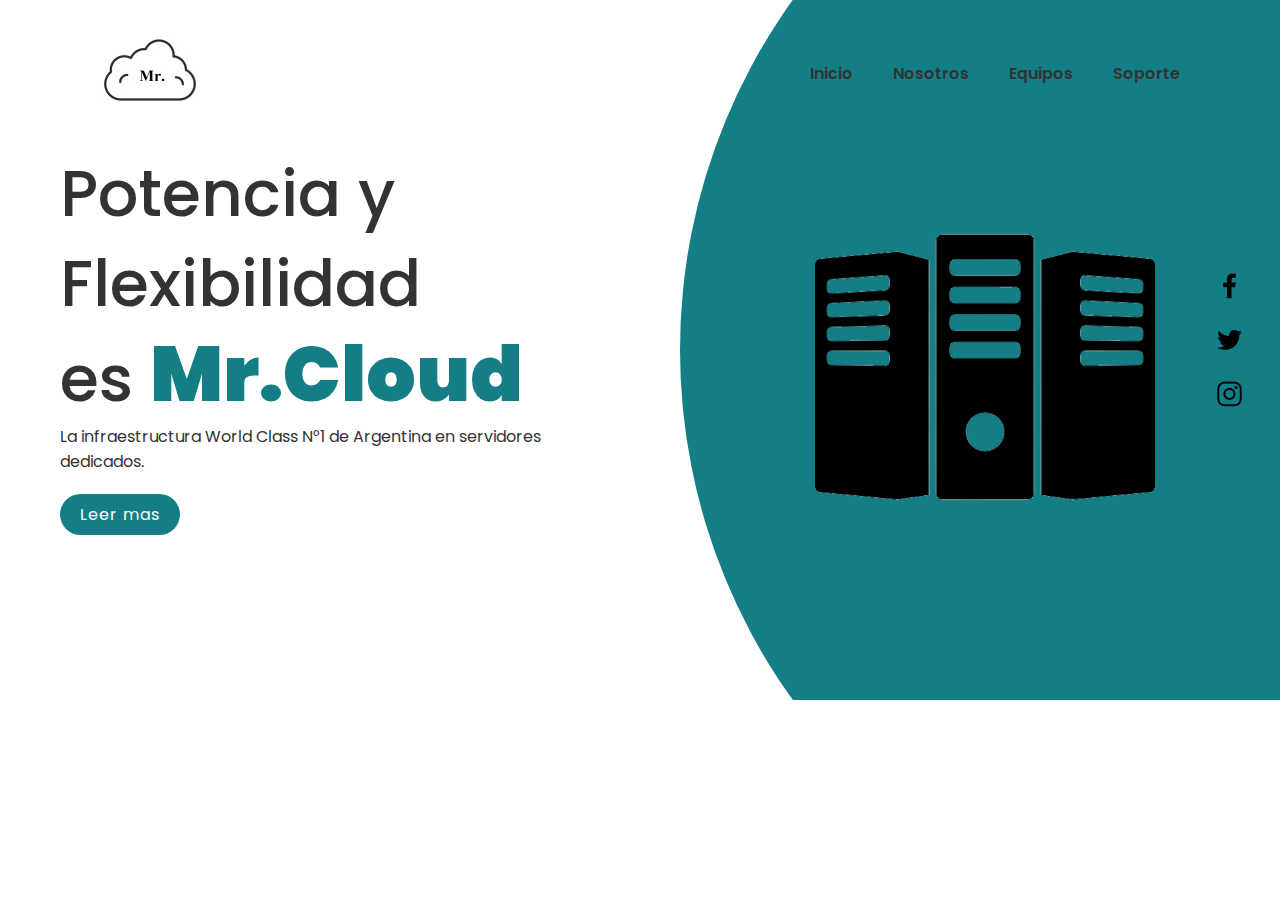
<file: Index.html>
<!DOCTYPE html>
<html lang="en">

<head>
    <meta charset="UTF-8">
    <title>Mr.Cloud *Servidores Dedicados*// Home</title>
    <link rel="stylesheet" href="/css/all.min.css">
    <link rel="stylesheet" href="css/index.css">
    <meta name="viewport" content="width=device-width, initial-scale=1.0">
</head>

<body>
    <section>
        <div class="circle"></div>
        <header>
            </div>
            <a href="#" class="logo"><img src="img/logoempresa.jpg"></a>
            <ul>
                <li><a href="index.html">Inicio</a></li>
                <li><a href="nosotros.html">Nosotros</a></li>
                <li><a href="Equipos.html">Equipos</a></li>
                <li><a href="Soporte.html">Soporte</a></li>
            </ul>

        </header>
        <div class="content">
            <div class="textbox">
                <h2>Potencia y Flexibilidad<br>es <span>Mr.Cloud</span></h2>
                <p>La infraestructura World Class N°1 de Argentina en servidores dedicados.

                </p>
                <a href="Nosotros.html">Leer mas</a>
            </div>
            <div class="Imgbox">
                <img src="img/1620331508047.png" class="servidores">

            </div>
            <ul class="sci">
                <li><a href="https://www.facebook.com/"><img src="img/facebook.png" alt=""> </a> </li>
                <li><a href="https://www.twitter.com"><img src="img/twitter.png" alt=""></a> </li>
                <li><a href="https://www.instagram.com"><img src="img/instagram.png" alt=""></a> </li>
            </ul>
        </div>
    </section>
</body>

</html>
</file>
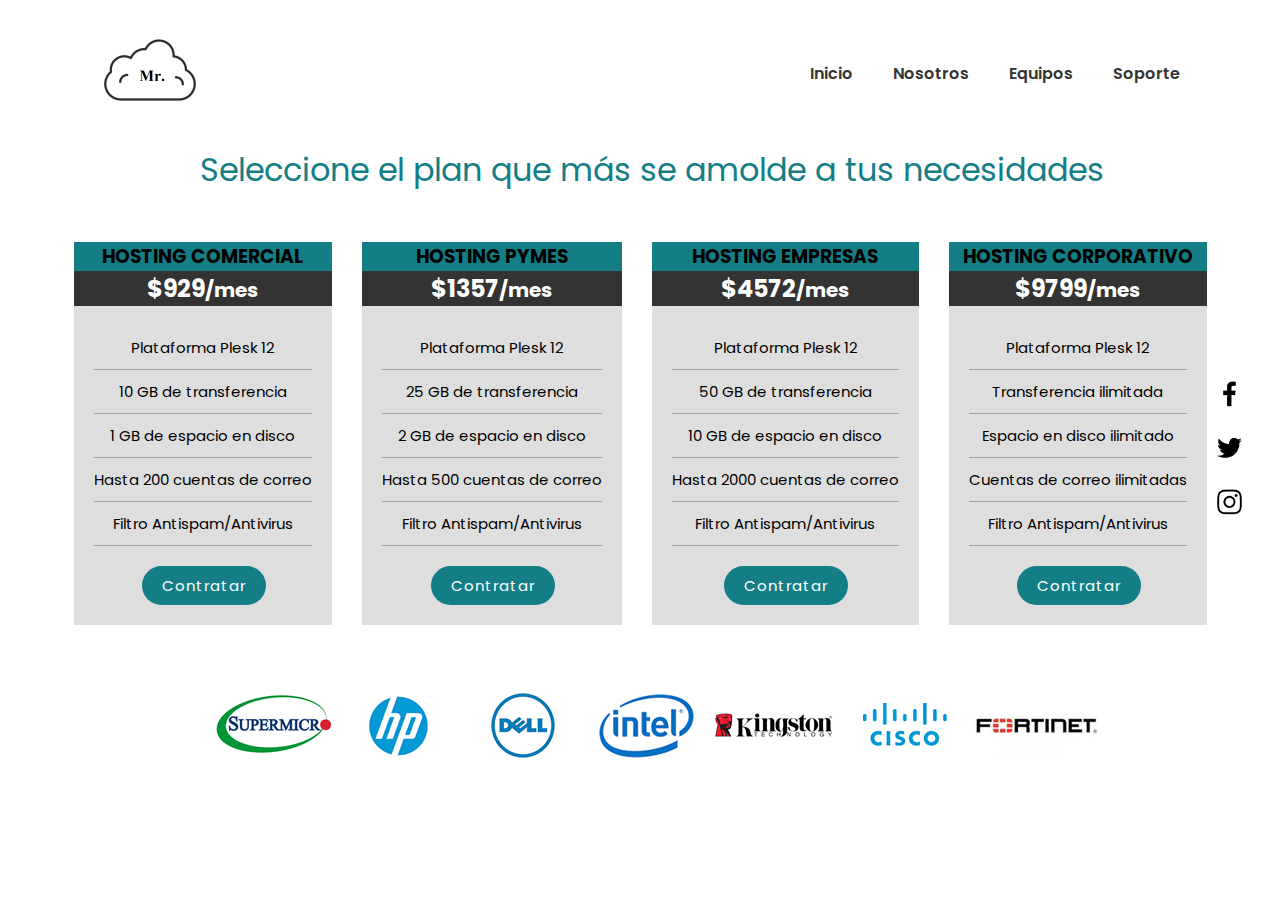
<file: Equipos.html>
<!DOCTYPE html>
<html lang="en">

<head>
    <meta charset="UTF-8">
    <title>Mr.Cloud//Equipos</title>
    <link rel="stylesheet" href="css/Equipos.css">
    <meta name="viewport" content="width=device-width, initial-scale=1.0">
</head>

<body>

    <section>

        <header>
            <a href="Index.html" class="logo"><img src="img/logoempresa.jpg"></a>
            <ul2>
                <li2><a href="index.html">Inicio</a></li2>
                <li2><a href="nosotros.html">Nosotros</a></li2>
                <li2><a href="Equipos.html">Equipos</a></li2>
                <li2><a href="Soporte.html">Soporte</a></li2>
            </ul2>
        </header>

        <ul class="sci">
            <li><a href="https://www.facebook.com/"><img src="img/facebook.png" alt=""></a> </li>
            <li><a href="https://www.twitter.com"><img src="img/twitter.png" alt=""></a> </li>
            <li><a href="https://www.instagram.com"><img src="img/instagram.png" alt=""></a> </li>
        </ul>

        <div class="content3">
            <div class="textbox3">
                <h2>Seleccione el plan que más se amolde a tus necesidades</h2>


            </div>
            <div class="hostingcontainer">
                <div class="hostingitem">
                    <div class="hostingtitle">
                        <h3>HOSTING COMERCIAL</h3>
                    </div>
                    <div class="hostingprice">
                        <h2>$929<small>/mes</small></h2>
                    </div>
                    <div class="hostingbody">
                        <p>Plataforma Plesk 12</p>
                        <p>10 GB de transferencia</p>
                        <p>1 GB de espacio en disco</p>
                        <p>Hasta 200 cuentas de correo</p>
                        <p>Filtro Antispam/Antivirus</p>
                        <a href="Soporte.html">Contratar</a>

                    </div>
                </div>

                <div class="hostingitem">
                    <div class="hostingtitle">
                        <h3>HOSTING PYMES</h3>
                    </div>
                    <div class="hostingprice">
                        <h2>$1357<small>/mes</small></h2>
                    </div>
                    <div class="hostingbody">
                        <p>Plataforma Plesk 12</p>
                        <p>25 GB de transferencia</p>
                        <p>2 GB de espacio en disco</p>
                        <p>Hasta 500 cuentas de correo</p>
                        <p>Filtro Antispam/Antivirus</p>
                        <a href="Soporte.html">Contratar</a>

                    </div>

                </div>
                <div class="hostingitem">
                    <div class="hostingtitle">
                        <h3>HOSTING EMPRESAS</h3>
                    </div>
                    <div class="hostingprice">
                        <h2>$4572<small>/mes</small></h2>
                    </div>
                    <div class="hostingbody">
                        <p>Plataforma Plesk 12</p>
                        <p>50 GB de transferencia</p>
                        <p>10 GB de espacio en disco</p>
                        <p>Hasta 2000 cuentas de correo</p>
                        <p>Filtro Antispam/Antivirus</p>
                        <a href="Soporte.html">Contratar</a>

                    </div>
                </div>
                <div class="hostingitem">
                    <div class="hostingtitle">
                        <h3>HOSTING CORPORATIVO</h3>
                    </div>
                    <div class="hostingprice">
                        <h2>$9799<small>/mes</small></h2>
                    </div>
                    <div class="hostingbody">
                        <p>Plataforma Plesk 12</p>
                        <p>Transferencia ilimitada</p>
                        <p>Espacio en disco ilimitado</p>
                        <p>Cuentas de correo ilimitadas</p>
                        <p>Filtro Antispam/Antivirus</p>
                        <a href="Soporte.html">Contratar</a>

                    </div>
                </div>
            </div>
        </div>



    </section>




</body>

            <footer>
                <div class="imagenfooter">
                    <img src="img/Captura de pantalla 2021-05-07 150615.png" alt="">  
                </div>

            </footer>

</html>
</file>
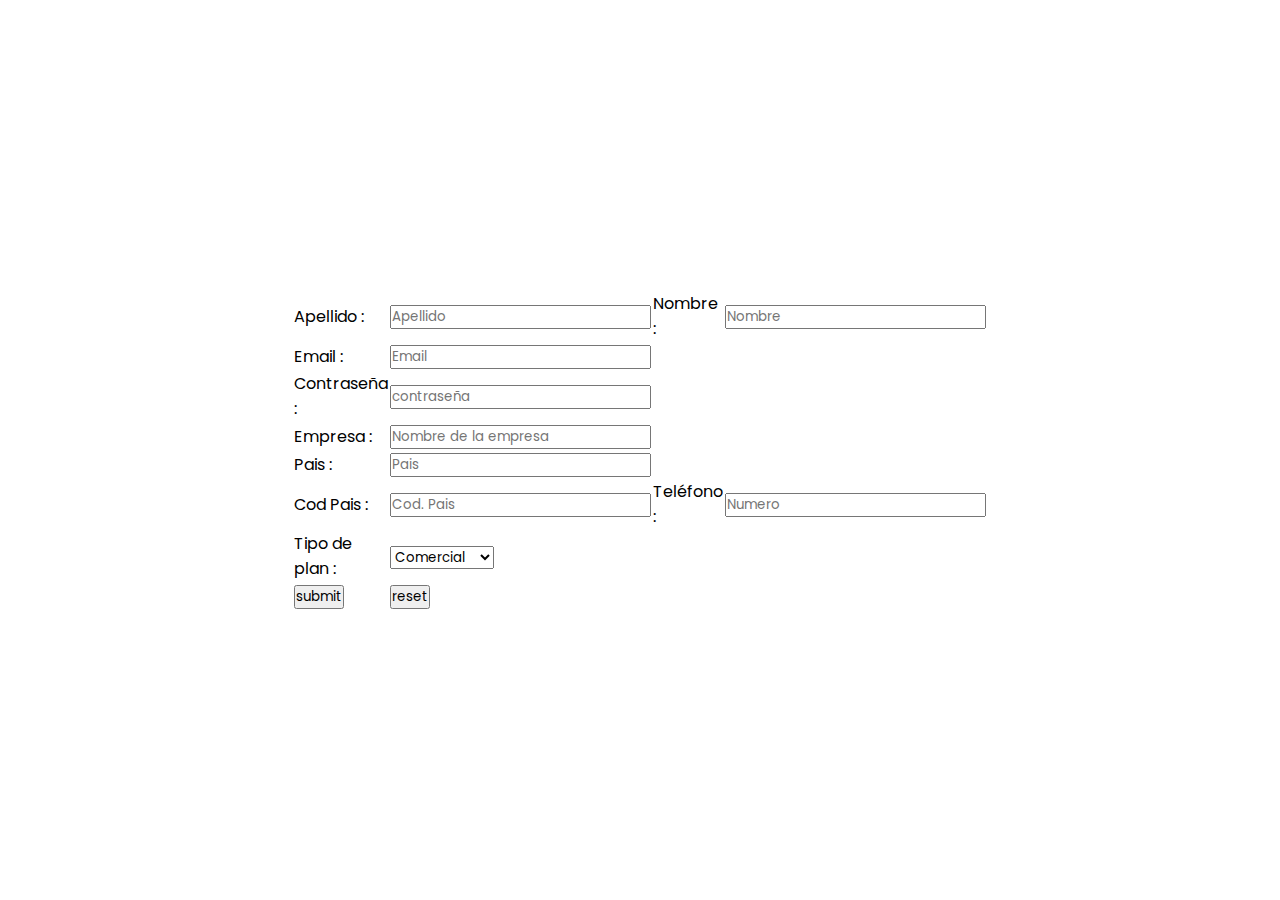
<file: form.html>
<!DOCTYPE html>
<html lang="en">


<head>
    <meta charset="UTF-8">
    <title>Registro Formulario</title>
    <meta name="viewport" content="width=device-width, initial-scale=1.0">
    <link rel="stylesheet" href="css/form.css">
    
</head>

<body>
    <div class="contenedorformulario">
        <form>
            <table>

                <tr>
                    <td>
                        Apellido :
                    </td>

                    <td>
                        <input type="text" placeholder="Apellido" Apellido="" pattern="[A,Z], [a,z] [0,9]" required>
                    </td>



                    <td>
                        Nombre :
                    </td>
                    <td>
                        <input type="text" placeholder="Nombre" name="" pattern="[A,Z], [a,z] [0,9]" required>
                    </td>
                </tr>

                <tr>
                    <td>
                        Email :
                    </td>
                    <td>
                        <input type="text" placeholder="Email" name="" pattern="[A,Z], [a,z] [0,9], @, ." required>
                    </td>
                </tr>

                <tr>
                    <td>
                        Contraseña :
                    </td>
                    <td>
                        <input type="contraseña" placeholder="contraseña" name="" pattern="[A,Z], [a,z] [0,9]" required>
                    </td>

                </tr>

                <tr>
                    <td>
                        Empresa :
                    </td>
                    <td>
                        <input type="text" placeholder="Nombre de la empresa" name="" pattern="[A,Z], [a,z] [0,9]" required>
                    </td>
                </tr>

                <tr>
                    <td>
                        Pais :
                    </td>
                    <td>
                        <input type="text" placeholder="Pais" name="" pattern="[A,Z], [a,z]" required>
                    </td>
                </tr>

                <tr>
                    <td>
                        Cod Pais :
                    </td>
                    <td>
                        <input type="text" placeholder="Cod. Pais" name=""pattern="[0,9]" required>
                    </td>

                    <td>
                        Teléfono :
                    </td>
                    <td>
                        <input type="text" placeholder="Numero" name="" pattern="[0,9]" required>
                    </td>
                </tr>

                <tr>
                    <td>
                        Tipo de plan :
                    </td>
                    <td>
                        <select>
                            <option>Comercial</option>
                            <option>Pymes</option>
                            <option>Empresas</option>
                            <option>Corporativo</option>
                        </select>
                    </td>
                </tr>

                <tr>

                    <td>
                        <input type="submit" value="submit">
                    </td>
                    <td><input type="reset" value="reset">
                    </td>

                </tr>

            </table>
        </form>
    </div>
</body>

</html>
</file>
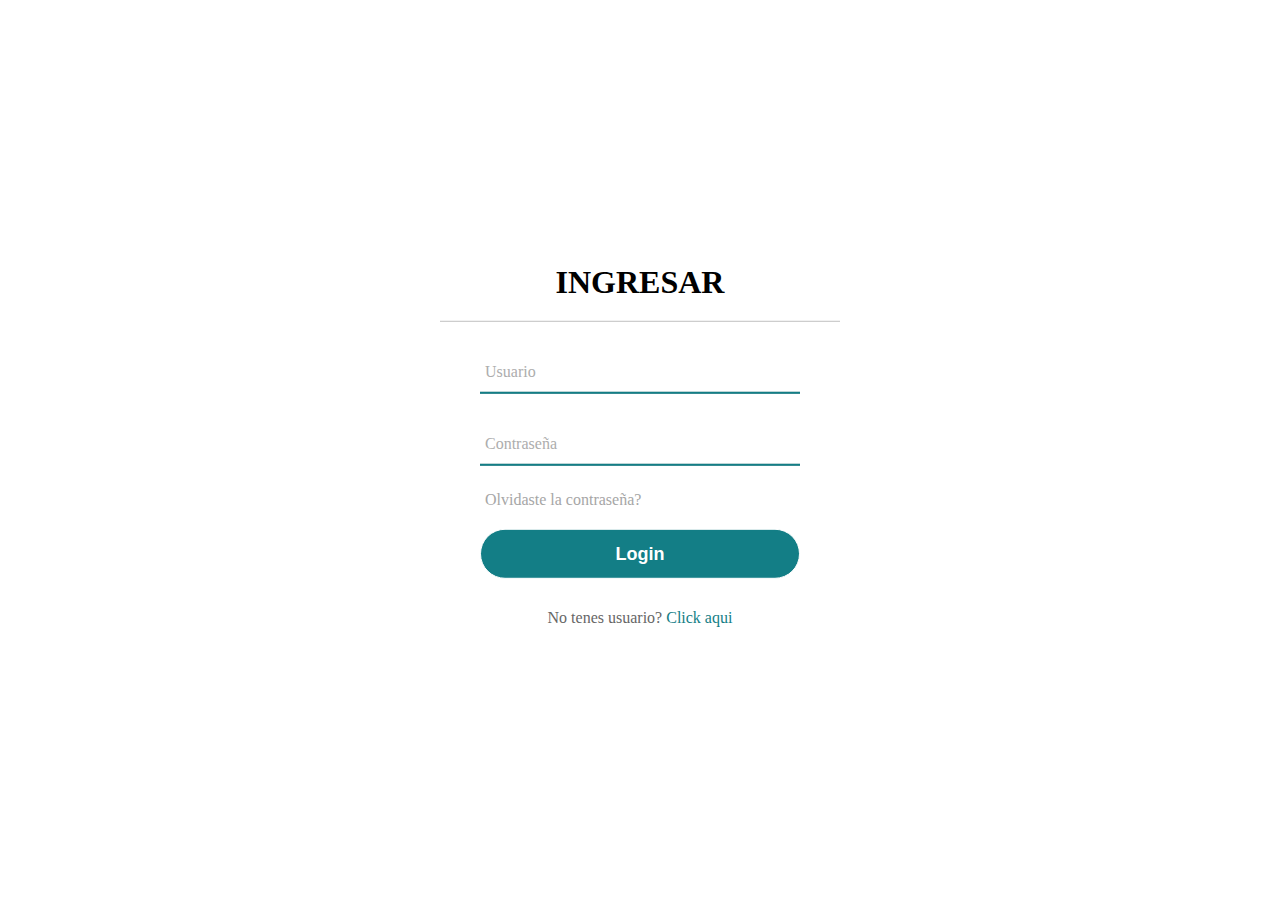
<file: loggin.html>
<!DOCTYPE html>
<html lang="en">

<head>
    <meta charset="UTF-8">
    <link rel="stylesheet" href="css/loggin.css">
    <meta name="viewport" content="width=device-width, initial-scale=1.0">
    <title>login</title>
</head>

<body>
    <div class="center">
        <h1>INGRESAR</h1>
        <form method="post">
            <div class="txt_field">
                <input type="text" required>
                <span></span>
                <label>Usuario</label>
            </div>
            <div class="txt_field">
                <input type="password" required>
                <span></span>
                <label>Contraseña</label>
            </div>
            <div class="pass">Olvidaste la contraseña?</div>
            <input type="submit" value="Login">
            <div class="signup_link">
                No tenes usuario? <a href="form.html">Click aqui</a>
            </div>
        </form>
    </div>
</body>

</html>
</file>
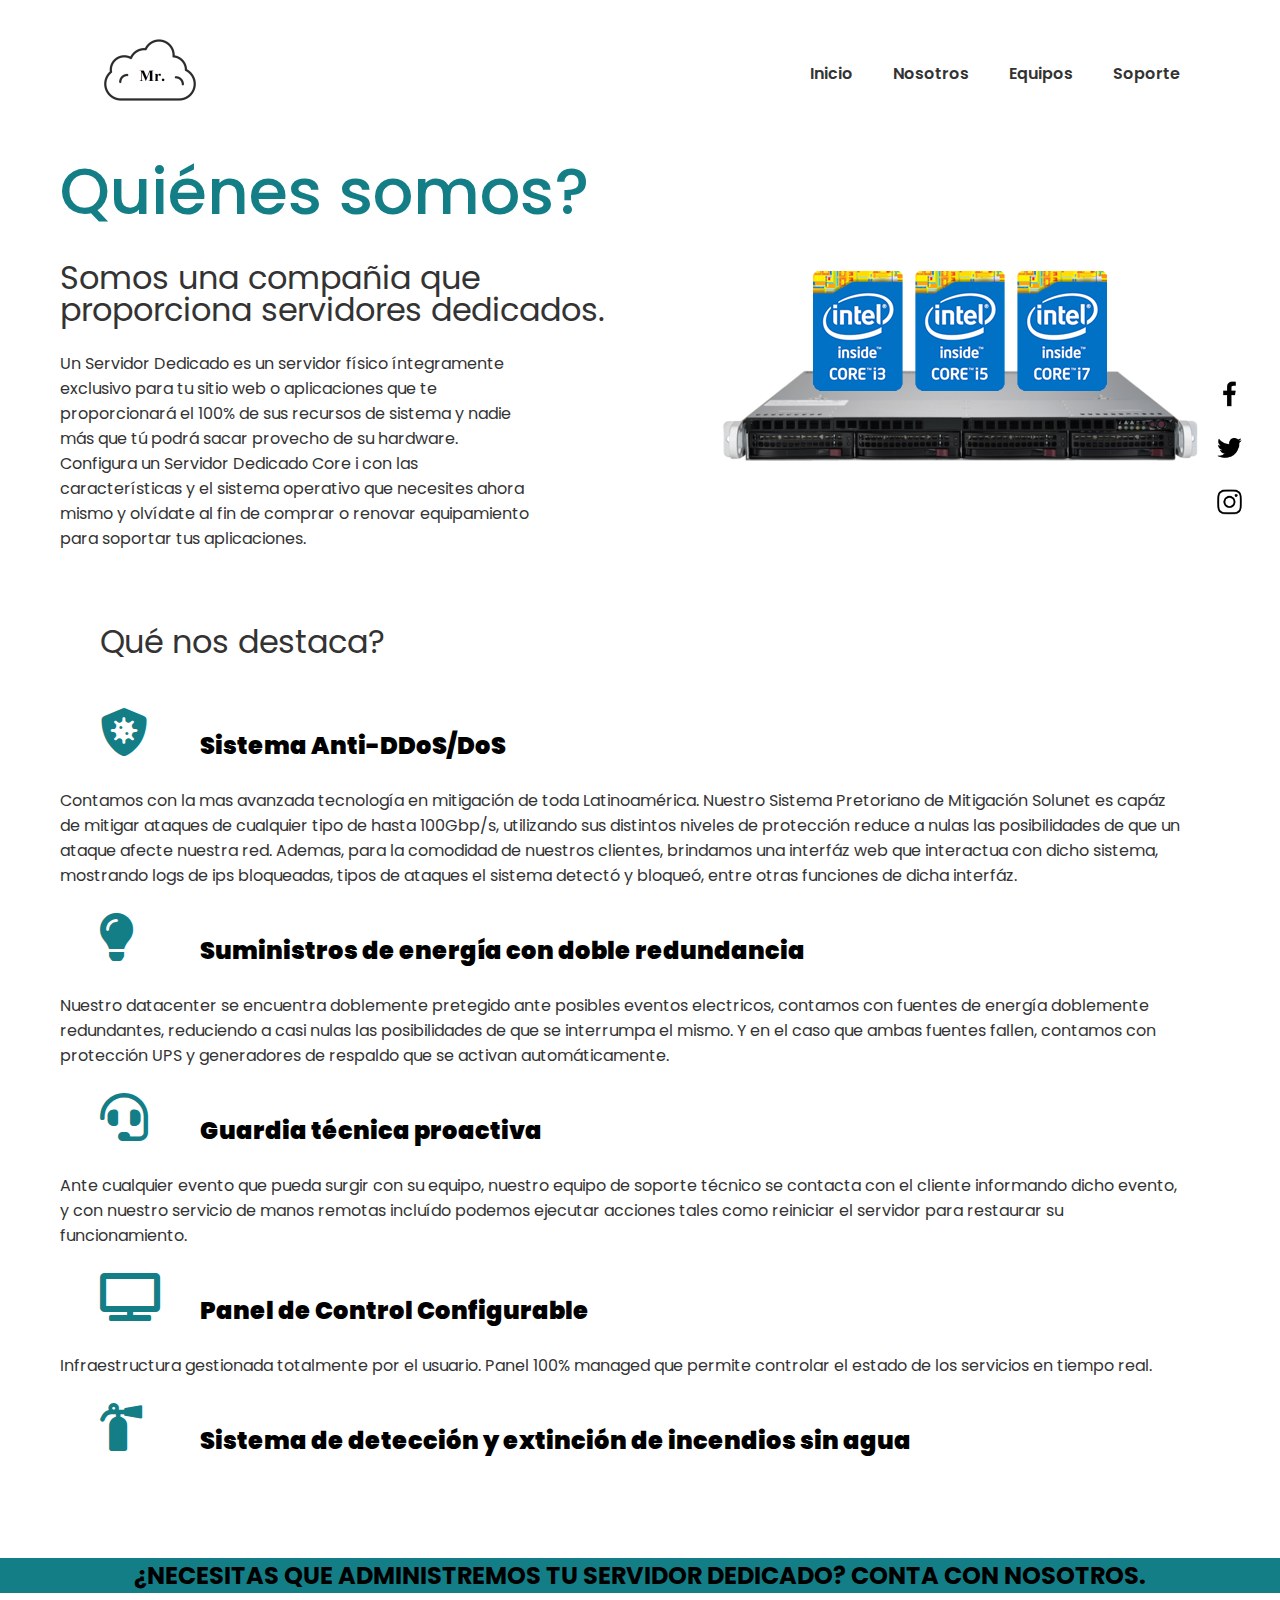
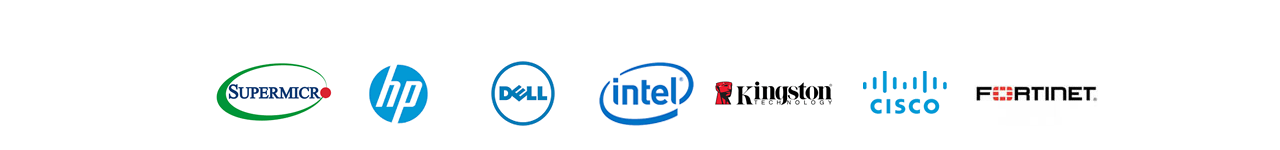
<file: Nosotros.html>
<!DOCTYPE html>
<html lang="en">

<head>
    <meta charset="UTF-8">
    <title>Mr.Cloud//Nosotros</title>
    <link rel="stylesheet" href="css/all.min.css">
    <link rel="stylesheet" href="css/Nosotros.css">
    <meta name="viewport" content="width=device-width, initial-scale=1.0">
</head>

<body>

    <section>

        <header>
            <a href="Index.html" class="logo"><img src="img/logoempresa.jpg"></a>
            <ul2>
                <li2><a href="index.html">Inicio</a></li2>
                <li2><a href="nosotros.html">Nosotros</a></li2>
                <li2><a href="Equipos.html">Equipos</a></li2>
                <li2><a href="Soporte.html">Soporte</a></li2>
            </ul2>
        </header>
        </div>
        <ul class="sci">
            <li><a href="https://www.facebook.com/"><img src="img/facebook.png" alt=""></a> </li>
            <li><a href="https://www.twitter.com"><img src="img/twitter.png" alt=""></a> </li>
            <li><a href="https://www.instagram.com"><img src="img/instagram.png" alt=""></a> </li>
        </ul>

        <div class="content2">
            <div class="textbox2">
                <h2>Quiénes somos?</h2>
                <br>
                <h3>Somos una compañia que proporciona servidores dedicados.</h3>
                <p><br>Un Servidor Dedicado es un servidor físico íntegramente exclusivo para tu sitio web o
                    aplicaciones que te proporcionará el 100% de sus recursos de sistema y nadie más
                    que tú podrá sacar provecho de su hardware. Configura un Servidor Dedicado Core i con las
                    características y el sistema operativo que necesites ahora mismo y olvídate al fin de comprar o
                    renovar equipamiento para soportar tus aplicaciones.
                </p>
            </div>

            <div class="Imgboxcore">
                <img src="img/servidor_logos_corei.png" alt="">
            </div>
        </div>
    </section>

    <article> 
        <br><br><br>

        <div class="content2">
            <div class="textbox2">
                <h4>Qué nos destaca?</h4>
                <br><br>
                <i class="fas fa-shield-virus fa-3x"></i>
                <h6>Sistema Anti-DDoS/DoS</h6><br><p>Contamos con la mas avanzada tecnología en mitigación de toda Latinoamérica. Nuestro Sistema Pretoriano de Mitigación Solunet es capáz de mitigar ataques de cualquier tipo de hasta 100Gbp/s, utilizando sus distintos niveles de protección reduce a nulas las posibilidades de que un ataque afecte nuestra red. Ademas, para la comodidad de nuestros clientes, brindamos una interfáz web que interactua con dicho sistema, mostrando logs de ips bloqueadas, tipos de ataques el sistema detectó y bloqueó, entre otras funciones de dicha interfáz.</p>
                <br>
                <i class="fas fa-lightbulb fa-3x"></i>
                <h6>Suministros de energía con doble redundancia</h6><br><p>Nuestro datacenter se encuentra doblemente pretegido ante posibles eventos electricos, contamos con fuentes de energía doblemente redundantes, reduciendo a casi nulas las posibilidades de que se interrumpa el mismo. Y en el caso que ambas fuentes fallen, contamos con protección UPS y generadores de respaldo que se activan automáticamente.</p>
                <br>
                <i class="fas fa-headset fa-3x"></i>
                <h6>Guardia técnica proactiva</h6><br><p>Ante cualquier evento que pueda surgir con su equipo, nuestro equipo de soporte técnico se contacta con el cliente informando dicho evento, y con nuestro servicio de manos remotas incluído podemos ejecutar acciones tales como reiniciar el servidor para restaurar su funcionamiento.</p>
                <br>
                <i class="fas fa-tv fa-3x"></i>
                <h6>Panel de Control Configurable</h6><br><p>Infraestructura gestionada totalmente por el usuario. Panel 100% managed que permite controlar el estado de los servicios en tiempo real.</p>
                <br>
                <i class="fas fa-fire-extinguisher fa-3x"></i>
                <h6>Sistema de detección y extinción de incendios sin agua</h6>
            </div>
        </div>
    
    </article>
    <footer>    
    
        <div class=textfooter>
            <h2>¿NECESITAS QUE ADMINISTREMOS TU SERVIDOR DEDICADO? CONTA CON NOSOTROS.</h2>
        </div>

        
        <div class="imagenfooter">
            <img src="img/Captura de pantalla 2021-05-07 150615.png" alt="">  
        </div>

    </footer>
</body>

</html>
</file>
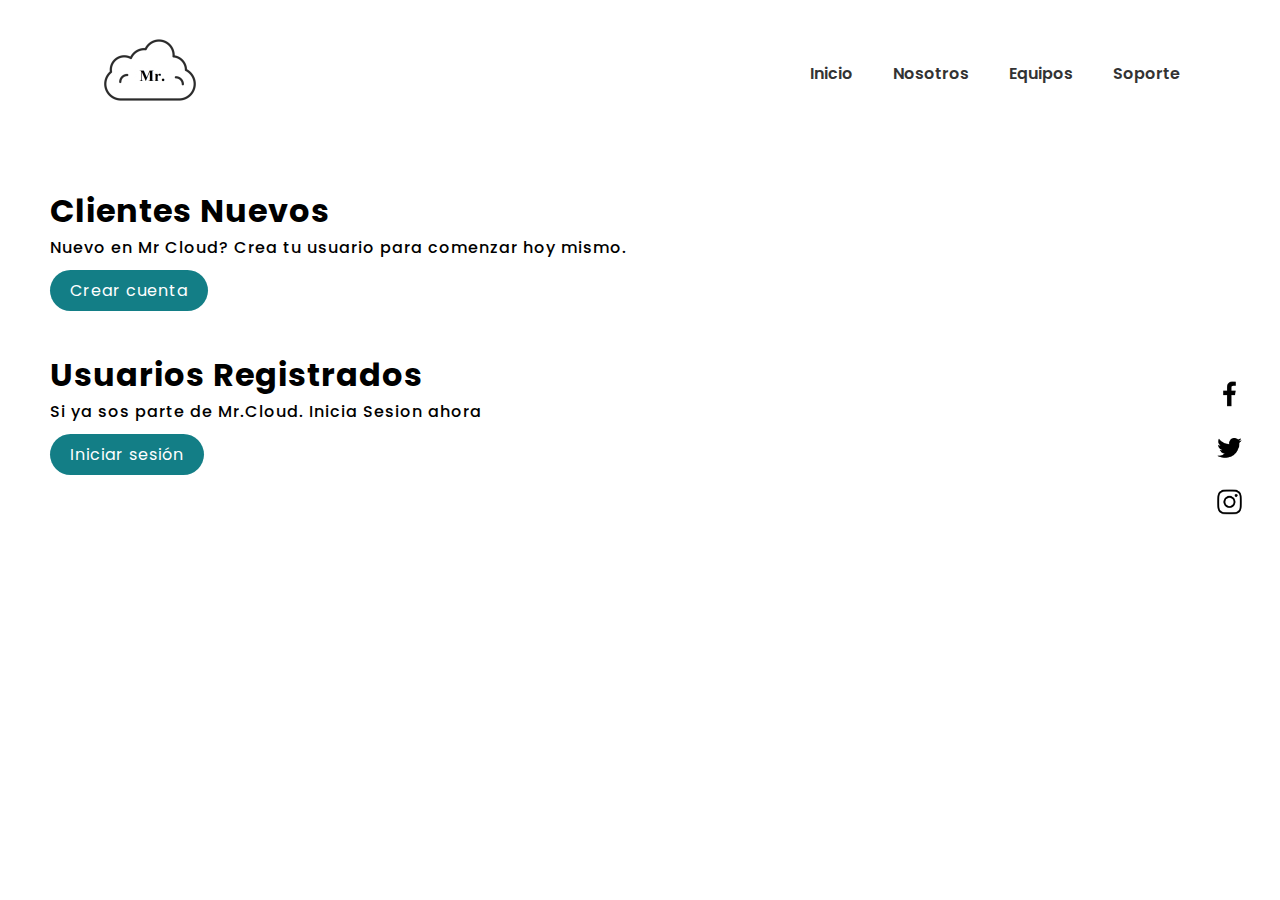
<file: Soporte.html>
<!DOCTYPE html>
<html lang="en">
<head>
    <meta charset="UTF-8">
    <title>Mr.Cloud//Soporte</title>
    <link rel="stylesheet" href="css/Soporte.css">
    <meta name="viewport" content="width=device-width, initial-scale=1.0">
</head>
<body>


<section>
    <header>
        <a href="Index.html" class="logo"><img src="img/logoempresa.jpg"></a>
        <ul2>
            <li2><a href="index.html">Inicio</a></li2>
            <li2><a href="nosotros.html">Nosotros</a></li2>
            <li2><a href="Equipos.html">Equipos</a></li2>
            <li2><a href="Soporte.html">Soporte</a></li2>
        </ul2>
    </header>


        <ul class="sci">
            <li><a href="https://www.facebook.com/"><img src="img/facebook.png" alt=""></a> </li>
            <li><a href="https://www.twitter.com"><img src="img/twitter.png" alt=""></a> </li>
            <li><a href="https://www.instagram.com"><img src="img/instagram.png" alt=""></a> </li>
        </ul>


        <div class="clientenuevo">
            <h1>Clientes Nuevos</h1>
            <p>Nuevo en Mr Cloud? Crea tu usuario para comenzar hoy mismo.</p>
            <a href="form.html">Crear cuenta</a>  

        </div>

        <div class="clientenuevo">
            <h1>Usuarios Registrados</h1>
            <p>Si ya sos parte de Mr.Cloud. Inicia Sesion ahora </p>
            <a href="loggin.html">Iniciar sesión</a>

        </div>





</section>
</body>
</html>
</file>
<file: css/index.css>
@import url('https://fonts.googleapis.com/css2?family=Poppins:wght@200;300;400;500;600;700;800;900&display=swap');
*

{
margin: 0;
padding: 0;
box-sizing: border-box;
font-family: 'Poppins', sans-serif; 
}

header
{
position: relative;
top: 0;
left: 0;
width: 100%;
padding: 20px 100px; 
display: flex;
justify-content: space-between;
align-items: center;
}

header .logo
{
position: relative;
max-width: 80px;
}

header ul
{
position: relative;
display: flex;
}

header ul li
{
list-style: none;
}

header ul li a
{
display: inline-block;
color: #333;
font-weight: 600;
margin-left: 40px;
text-decoration: none;
}

header ul li a:hover
{
color: #fff;
}

.circle
{
position: absolute;
top: 0;
left: 0;
width: 100%;
height: 700px;
background: #137e86;
clip-path: circle(600px at right);
}

.content 
{
position: relative;
width: 100%;
display: flex;
justify-content: space-between;
align-items: center;
}

.content .textbox 
{
position: relative;
max-width: 600px;
}


.content .textbox h2 
{
color: #333;
font-size: 4em;
line-height: 1.41em;
font-weight: 500;
padding-left: 60px;
}

.content .textbox h2 span
{
color: #137e86;
font-size: 1.2em;
font-weight: 900;
}

.content .textbox p
{
color: #333;
padding-left: 60px;
}

.content .textbox a
{
display: inline-block;
margin-top: 20px;
padding: 8px 20px;
background: #137e86;
color: #fff;
border-radius: 40px;
letter-spacing: 1px;
text-decoration: none;
margin-left: 60px;
}

.content .textbox a:hover
{
    animation: bounce 0.5s ease-in-out;
}

.content .Imgbox
{
width: 600px;
display: flex;
justify-content: flex-end;
padding-right: 125px;
margin-top: 50px;
}

.content .Imgbox img
{
max-width: 340px;
}

.sci
{
position: absolute;
top: 50%;
right: 30px;
transform: translateY(-50%);
display: flex;
justify-content: center;
align-items: center;
flex-direction: column;
}

.sci li
{
list-style: none;
}

.sci li a
{
display: inline-block;
margin: 5px 0;
transform: scale(0.6);
}

.logo
{
    transform: translatey(0px);
    animation: float 3.5s ease-in-out infinite;
}

@keyframes bounce {
	0% {
		
		transform: scale(1,1);
	}
	50% {
		
		transform: scale(1.1,1.1);
	}
	100% {
		
		transform: scale(1,1);
	}

}

@keyframes float {
	0% {
		
		transform: translatey(10px);
	}
	50% {
		
		transform: translatey(-1px);
	}
	100% {
		
		transform: translatey(10px);
	}
}

@media screen and (max-width: 1024px)
{

.circle
{
clip-path: circle(485px at right);
}

.content .Imgbox img
{
max-width: 250px;
}

header
{
position: relative;
top: 0;
left: 0;
width: 100%;
padding: 20px 25px; 
display: flex;
justify-content: space-between;
align-items: center;
}

}

@media screen and (max-width: 768px)
{
.circle
{
clip-path: circle(0px at right);
}

.content .Imgbox img
{
max-width: 250px;
}

header
{
position: relative;
top: 0;
left: 0;
width: 100%;
padding: 20px 25px; 
display: flex;
justify-content: space-between;
align-items: center;
}

.content .Imgbox
{
width: 800px;
display: flex;
justify-content: flex-end;
padding-right: 90px;
margin-top: 10px;
}

.content .textbox h2 
{
color: #333;
font-size: 4em;
line-height: 1.41em;
font-weight: 500;
padding-left: 20px;
}

}

@media screen and (max-width: 375px)
{

.content .Imgbox
{
display: none;
}

header
{
position: relative;
top: 0;
left: 0;
width: 100%;
padding: 20px 5px; 
display: flex;
justify-content: space-between;
align-items: center;
}

header ul li a
{
display: inline-block;
color: #333;
font-weight: 600;
margin-left: 5px;
text-decoration: none;
}

.content .textbox h2 
{
color: #333;
font-size: 4em;
line-height: 1.41em;
font-weight: 500;
padding-left: 10px;
}

.sci li a
{
display: inline-block;
margin: 1px 0;
transform: scale(0.6);
}

.content .textbox p
{
color: #333;
padding-left: 10px;
}

.content .textbox a
{
display: inline-block;
margin-top: 20px;
padding: 8px 20px;
background: #137e86;
color: #fff;
border-radius: 40px;
letter-spacing: 1px;
text-decoration: none;
margin-left: 30px;
}

}
</file>
<file: css/Equipos.css>
@import url('https://fonts.googleapis.com/css2?family=Poppins:wght@200;300;400;500;600;700;800;900&display=swap');
*

{
margin: 0;
padding: 0;
box-sizing: border-box;
font-family: 'Poppins', sans-serif; 
}

header
{
position: relative;
top: 0;
left: 0;
width: 100%;
padding: 20px 100px; 
display: flex;
justify-content: space-between;
align-items: center;
}

header .logo
{
position: relative;
max-width: 80px;
}

header ul2
{
position: relative;
display: flex;
}

header ul2 li2
{
list-style: none;
}

header ul2 li2 a
{
display: inline-block;
color: #333;
font-weight: 600;
margin-left: 40px;
text-decoration: none;
}

header ul2 li2 a:hover
{
color: #137e86;
}

.sci
{
position: absolute;
top: 50%;
right: 30px;
transform: translateY(-50%);
display: flex;
justify-content: center;
align-items: center;
flex-direction: column;
}

.sci li
{
list-style: none;
}

.sci li a
{
display: inline-block;
margin: 5px 0;
transform: scale(0.6);
}

.content3 .textbox3 h2
{
color:#137e86;
font-size: 2em;
line-height: 1.41em;
font-weight: 400;
padding-left: 200px;
}


.hostingcontainer
{
display: flex;
width: 100%;
justify-content: center;
margin-top: 50px;
}

.hostingitem
{
margin-right: 15px;
margin-left: 15px;
text-align: center;
}

.hostingtitle
{
background-color: #137e86;
}

.hostingprice
{
background-color: #333;
}

.hostingprice h2
{
color: #fff;
}

.hostingbody
{
background-color: #dedede;
padding: 20px;
font-size: 15px;
}

.hostingbody p
{
border-bottom: 1px solid rgba(153, 153, 153, 0.89);
padding:10px 0;
}

.hostingbody a
{
display: inline-block;
margin-top: 20px;
padding: 8px 20px;
background: #137e86;
color: #fff;
border-radius: 40px;
letter-spacing: 1px;
text-decoration: none;
margin-left: 2px;
}

.hostingbody a:hover
{
animation: bounce 0.5s ease-in-out;
}

.imagenfooter
{
width: 400px;
display: flex;
margin-left: 200px;
margin-top: 50px;
}

@keyframes bounce {
	0% {
		
		transform: scale(1,1);
	}
	50% {
		
		transform: scale(1.1,1.1);
	}
	100% {
		
		transform: scale(1,1);
	}

}
@keyframes float {
	0% {
		
		transform: translatey(10px);
	}
	50% {
		
		transform: translatey(-1px);
	}
	100% {
		
		transform: translatey(10px);
	}
}

.logo
{
transform: translatey(0px);
animation: float 3.5s ease-in-out infinite;
}

@media only screen and (max-width: 1024px)
{

.imagenfooter
{
width: 400px;
display: flex;
margin-left: 20px;
margin-top: 50px;
}

.content3 .textbox3 h2
{
color:#137e86;
font-size: 2em;
line-height: 1.41em;
font-weight: 400;
padding-left: 60px;
}

.sci
{
display: none;
}

}

@media  only screen and (max-width: 768px)
{

.imagenfooter
{
width: 400px;
display: flex;
margin-left: 10px;
margin-top: 50px;
}

.content3 .textbox3 h2
{
color:#137e86;
font-size: 2em;
line-height: 1.41em;
font-weight: 400;
padding-left: 60px;
}

.hostingcontainer
{
display: flex;
width: 100%;
justify-content: center;
margin-top: 50px;
margin-left: 70px;
}

}

@media only screen and (max-width: 375px) 
{

header
{
position: relative;
top: 0;
left: 0;
width: 100%;
padding: 20px 5px; 
display: flex;
justify-content: space-between;
align-items: center;
}

header ul2 li2 a
{
display: inline-block;
color: #333;
font-weight: 600;
margin-left: 5px;
text-decoration: none;
}

.hostingcontainer
{
display: flex;
width: 100%;
justify-content: center;
margin-top: 50px;
margin-left: 0px;
}

.content3 .textbox3 h2
{
color:#137e86;
font-size: 2em;
line-height: 1.41em;
font-weight: 400;
padding-left: 30px;
}

.imagenfooter
{
display: none;
}

.hostingcontainer
{
flex-direction: column;
}

}
</file>
<file: css/form.css>
@import url('https://fonts.googleapis.com/css2?family=Poppins:wght@200;300;400;500;600;700;800;900&display=swap');
*
{
margin: 0;
padding: 0;
box-sizing: border-box;
font-family: 'Poppins', sans-serif; 
}

.contenedorformulario
{
position: absolute;
top: 50%;
left: 50%;
transform: translate(-50%, -50%);
background: white;

}
</file>
<file: css/loggin.css>
@import url('https://fonts.googleapis.com/css2?family=Poppins:wght@200;300;400;500;600;700;800;900&display=swap');
*

.center
{
position: absolute;
top: 50%;
left: 50%;
transform: translate(-50%, -50%);
width: 400px;
background: white;
border-radius: 10px;
}

.center h1
{
text-align: center;
padding: 0 0 20px 0; 
border-bottom: 1px solid silver;
}

.center form
{
padding: 0 40px;
box-sizing: border-box;
}

form .txt_field	
{
position: relative;
border-bottom: 2px solid #adadad;
margin: 30px 0;
}

.txt_field input
{
width: 100%;
padding: 0 5px;
height: 40px;
font-size: 16px;
border: none;
background: none;
outline: none;
}

.txt_field label
{
position: absolute;
top: 50%;
left: 5px;
color: #adadad;
transform: translateY(-50%);
font-size: 16px;
pointer-events: none;
transition: .5s;
}

.txt_field span::before
{
content: '';
position: absolute;
top: 40px;
left: 0;
width: 100%;
height: 2px;
background: #137e86;
}

.txt_field input:focus ~ label,
.txt_field input:focus ~ label 
{
top: -5px;
color: #137e86;
width: 100%;
}

.pass
{
margin: -5px 0 20px 5px;
color: #a6a6a6;	
cursor: pointer;
}

.pass:hover
{
text-decoration: underline;
}

input[type="submit"]
{
width: 100%;
height: 50px;
border: 1px solid;
background: #137e86;
border-radius: 25px;
font-size: 18px;
color: white;
font-weight: 700;
cursor: pointer;
outline: none;
}

input[type="submit"]:hover
{
border-color: #137e86;
transition: .5s;
}

.signup_link
{
margin: 30px 0;
text-align: center;
font-size: 16px;
color: #666666;
}

.signup_link a
{
color: #137e86;
text-decoration: none;
}

.signup_link a:hover
{
text-decoration: underline;
}
</file>
<file: css/Nosotros.css>
@import url('https://fonts.googleapis.com/css2?family=Poppins:wght@200;300;400;500;600;700;800;900&display=swap');
*

{
margin: 0;
padding: 0;
box-sizing: border-box;
font-family: 'Poppins', sans-serif; 
}

header
{
position: relative;
top: 0;
left: 0;
width: 100%;
padding: 20px 100px; 
display: flex;
justify-content: space-between;
align-items: center;
}

header .logo
{
position: relative;
max-width: 80px;
}

header ul2
{
position: relative;
display: flex;
}

header ul2 li2
{
list-style: none;
}

header ul2 li2 a
{
display: inline-block;
color: #333;
font-weight: 600;
margin-left: 40px;
text-decoration: none;
}

header ul2 li2 a:hover
{
color: #137e86;
}

.sci
{
position: absolute;
top: 50%;
right: 30px;
transform: translateY(-50%);
display: flex;
justify-content: center;
align-items: center;
flex-direction: column;
}

.sci li
{
list-style: none;
}

.sci li a
{
display: inline-block;
margin: 5px 0;
transform: scale(0.6);
}

header ul
{
position: relative;
display: flex;
}

.content2
{
position: relative;
width: 100%;
display: flex;
justify-content: space-between;
align-items: center;
}

.content2 .textbox2 h2
{
color:#137e86;
font-size: 4em;
line-height: 1.41em;
font-weight: 500;
padding-left: 60px;
}
.content2 .textbox2 h3
{
color: #333;
font-size: 2em;
line-height: 1em;
font-weight: 400;
padding-left: 60px;
}

.content2 .textbox2 p
{
color: #333;
padding-left: 60px;
padding-right: 100px;
}

.content2 .textbox2 h4
{
color: #333;
font-size: 2em;
line-height: 1em;
font-weight: 400;
padding-left: 100px;
}

.Imgboxcore
{
width: 800px;
justify-content: flex-end;
margin-left: 90px;
margin-top: 50px;
margin-right: 80px;
display: block;

}
.Imgboxcore img{
display: block;
}

.content2 .textbox2 h6 
{
margin-left: 200px;
font-weight: 900;
margin-top: 20px;
font-size: 1.5em;
}

.content2 .textbox2 i
{
margin-left: 100px;
color: #137e86;
position: absolute;
}

.textfooter h2
{
text-align: center;
background: #137e86;
margin-top: 100px;
}

.imagenfooter
{
width: 400px;
display: flex;
margin-left: 200px;
margin-top: 50px;
}

@keyframes bounce {
	0% {
		
		transform: scale(1,1);
	}
	50% {
		
		transform: scale(1.1,1.1);
	}
	100% {
		
		transform: scale(1,1);
	}

}
@keyframes float {
	0% {
		
		transform: translatey(10px);
	}
	50% {
		
		transform: translatey(-1px);
	}
	100% {
		
		transform: translatey(10px);
	}
}

.logo
{
transform: translatey(0px);
animation: float 3.5s ease-in-out infinite;
}


@media (max-width: 1024px)
{

.imagenfooter
{
width: 400px;
display: flex;
margin-left: 5px;
margin-top: 50px;
}

.Imgboxcore
{
display: none;
}
}


@media (max-width: 768px)
{
.imagenfooter
{
width: 400px;
display: flex;
margin-left: 10px;
margin-top: 50px;
}

.sci
{
position: absolute;
top: 50%;
right: 10px;
transform: translateY(-50%);
display: flex;
justify-content: center;
align-items: center;
flex-direction: column;
}

.content2 .textbox2 h2
{
color:#137e86;
font-size: 4em;
line-height: 1.41em;
font-weight: 500;
}

.imagenfooter
{
display: none;
}

}

@media (max-width: 374px) 
{
.Imgboxcore img
{
display: none;
}

.imagenfooter
{
display: none;
}

header
{
position: relative;
top: 0;
left: 0;
width: 100%;
padding: 20px 5px; 
display: flex;
justify-content: space-between;
align-items: center;
}

header ul2 li2 a
{
display: inline-block;
color: #333;
font-weight: 600;
margin-left: 5px;
text-decoration: none;
}

.content2 .textbox2 p
{
color: #333;
padding-left: 5px;
padding-right: 5px;
}

.content2 .textbox2 i
{
margin-left: 10px;
color: #137e86;
position: absolute;
}

.content2 .textbox2 h6 
{
margin-left: 60px;
font-weight: 900;
margin-top: 20px;
font-size: 1.5em;
}

}
</file>
<file: css/Soporte.css>
@import url('https://fonts.googleapis.com/css2?family=Poppins:wght@200;300;400;500;600;700;800;900&display=swap');
*

{
margin: 0;
padding: 0;
box-sizing: border-box;
font-family: 'Poppins', sans-serif; 
}

header
{
position: relative;
top: 0;
left: 0;
width: 100%;
padding: 20px 100px; 
display: flex;
justify-content: space-between;
align-items: center;
}

header .logo
{
position: relative;
max-width: 80px;
}

header ul2
{
position: relative;
display: flex;
}

header ul2 li2
{
list-style: none;
}

header ul2 li2 a
{
display: inline-block;
color: #333;
font-weight: 600;
margin-left: 40px;
text-decoration: none;
}

header ul2 li2 a:hover
{
color: #137e86;
}

.sci
{
position: absolute;
top: 50%;
right: 30px;
transform: translateY(-50%);
display: flex;
justify-content: center;
align-items: center;
flex-direction: column;
}

.sci li
{
list-style: none;
}

.sci li a
{
display: inline-block;
margin: 5px 0;
transform: scale(0.6);
}

.clientenuevo 
{
margin-left: 50px;
margin-top: 40px;
letter-spacing: 1px;
}

.clientenuevo a
{
display: inline-block;
margin-top: 10px;
padding: 8px 20px;
background: #137e86;
color: #fff;
border-radius: 40px;
text-decoration: none;
}

.clientenuevo p
{
text-decoration: none;
font-weight: 500;
}

.clientenuevo a:hover
{
animation: bounce 0.5s ease-in-out;
}

@keyframes bounce {
	0% {
		
		transform: scale(1,1);
	}
	50% {
		
		transform: scale(1.1,1.1);
	}
	100% {
		
		transform: scale(1,1);
	}

}
@keyframes float {
	0% {
		
		transform: translatey(10px);
	}
	50% {
		
		transform: translatey(-1px);
	}
	100% {
		
		transform: translatey(10px);
	}
}

.logo
{
transform: translatey(0px);
animation: float 3.5s ease-in-out infinite;
}

@media (max-width: 375px)
{

header
{
position: relative;
top: 0;
left: 0;
width: 100%;
padding: 20px 5px; 
display: flex;
justify-content: space-between;
align-items: center;
}

header ul2 li2 a
{
display: inline-block;
color: #333;
font-weight: 600;
margin-left: 5px;
text-decoration: none;
}

.sci
{
display: none
}

.clientenuevo 
{
margin-left: 10px;
margin-top: 40px;
letter-spacing: 1px;
}

}
</file>
